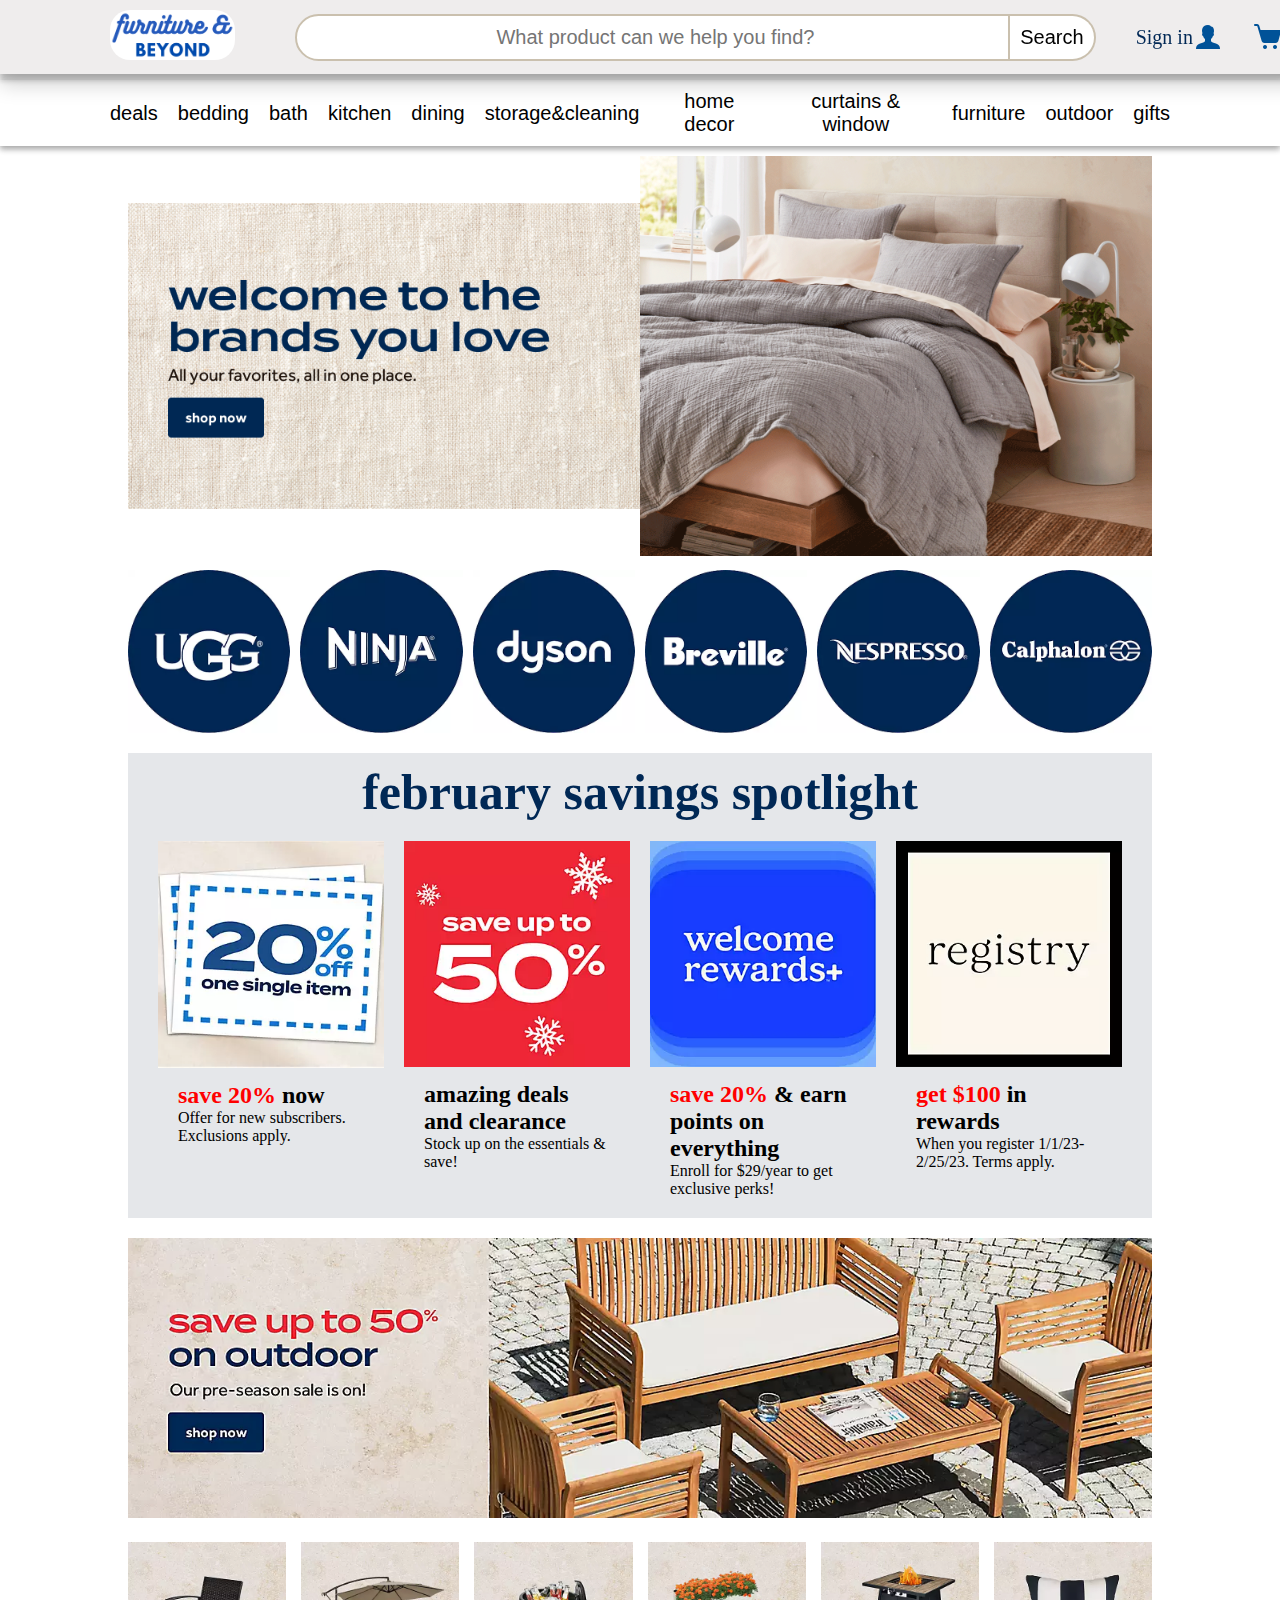
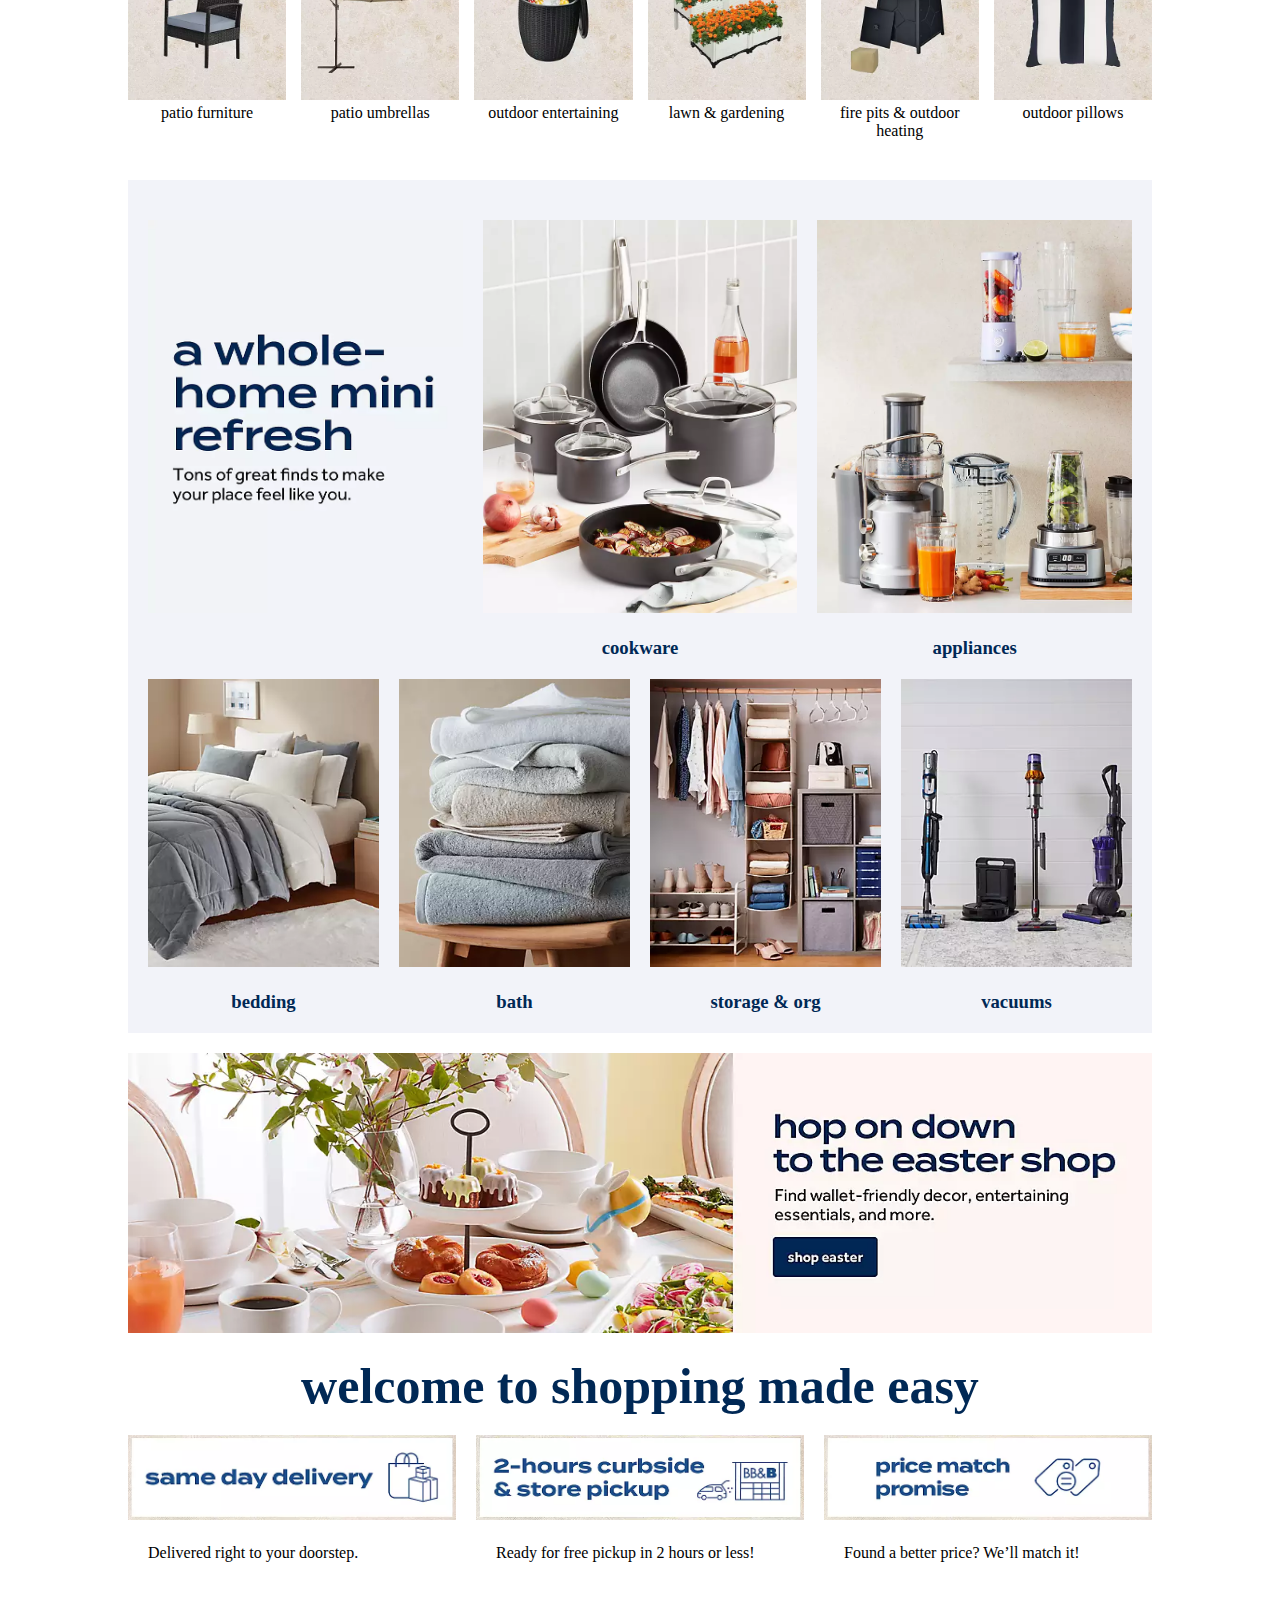
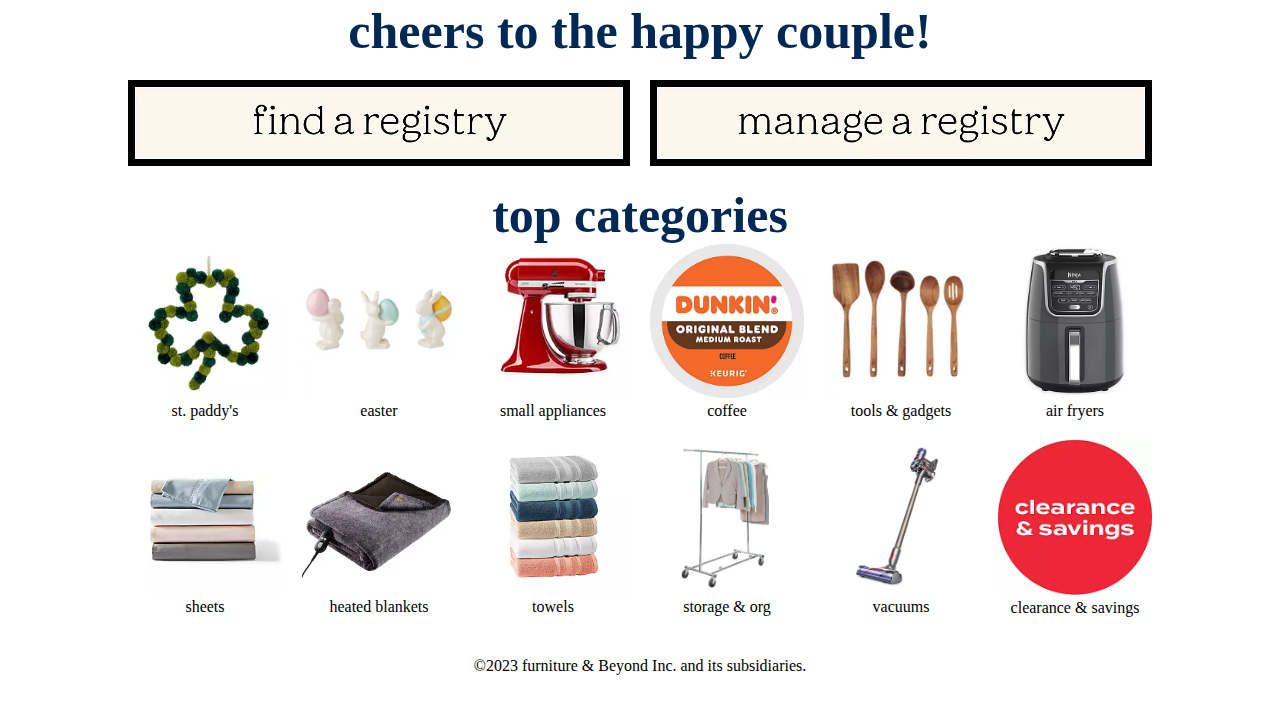
<file: index.html>
<!DOCTYPE html>
<html lang="en">

<head>
    <meta charset="UTF-8">
    <meta http-equiv="X-UA-Compatible" content="IE=edge">
    <meta name="viewport" content="width=device-width, initial-scale=1.0">
    <title>furnitureandbeyond</title>
    <link rel="stylesheet" href="style.css">
</head>

<body>

    <div>
        <div id="nav">
            <div id="icon"> <img src="media/Get started in Canva2.png" alt=""></div>
            <input type="text" placeholder="  What product can we help you find? ">
            <button id="search">Search</button>
            <p id="userid"></p>
            <img src="/media/iconsuser-male.png" alt="">
            <img src="/media/icons8-shopping-cart.png" alt="" id="cart">

        </div>
        <div id="catbar">
            <button>deals</button>
            <button>bedding</button>
            <button>bath</button>
            <button>kitchen</button>
            <button>dining</button>
            <button>storage&cleaning</button>
            <button>home decor</button>
            <button>curtains & window</button>
            <button>furniture</button>
            <button>outdoor</button>
            <button>gifts</button>

        </div>
        <div id="container-1">
            <img id="bigimg" src="/media/project1.gif" alt="">
            <div>
                <img src="/media/ugg.webp" alt="">
                <img src="/media/ninja.webp" alt="">
                <img src="/media/dyson.webp" alt="">
                <img src="/media/breville.webp" alt="">
                <img src="/media/nespresso.webp" alt="">
                <img src="/media/calphalon.webp" alt="">
            </div>
        </div>
        <div id="container-2">
            <h1>february savings spotlight</h1>
            <div>
                <div>
                    <img src="/media/save20.webp" alt="">
                    <div>
                        <h2><span> save 20% </span>now</h2>
                        <p>Offer for new subscribers. Exclusions apply.</p>
                    </div>
                </div>
                <div>
                    <img src="/media/upto50.webp" alt="">
                    <div>
                        <h2>amazing deals and clearance</h2>
                        <p>Stock up on the essentials & save!</p>
                    </div>
                </div>
                <div>
                    <img src="/media/welcomerewards.webp" alt="">
                    <div>
                        <h2><span> save 20% </span>& earn points on everything</h2>
                        <p> Enroll for $29/year to get exclusive perks!</p>
                    </div>
                </div>
                <div>
                    <img src="/media/registery.webp" alt="">
                    <div>
                        <h2><span> get $100 </span>in rewards</h2>
                        <p> When you register 1/1/23-2/25/23. Terms apply.</p>
                    </div>
                </div>
            </div>
        </div>
        <div id="container-3">
            <img id="bigimg" src="/media/saveupto50.webp" alt="">
            <div>
                <div>
                    <img src="/media/patio.webp" alt="">
                    <p>patio furniture</p>
                </div>
                <div>
                    <img src="/media/patioumbrellas.webp" alt="">
                    <p>patio umbrellas</p>
                </div>
                <div>
                    <img src="/media/outdoorentertaining.webp" alt="">
                    <p>outdoor entertaining</p>
                </div>
                <div>
                    <img src="/media/lawn&gardening.webp" alt="">
                    <p>lawn & gardening</p>
                </div>
                <div>
                    <img src="/media/firepits&outdoor.webp" alt="">
                    <p>fire pits & outdoor heating</p>
                </div>
                <div>
                    <img src="/media/outdoorpillows.webp" alt="">
                    <p>outdoor pillows</p>
                </div>
            </div>
        </div>
        <div id="container-4">
            <div class="crow3">
                <div>
                    <img src="/media/awhole1.webp" alt="">
                </div>
                <div>
                    <img src="/media/awholehome.webp" alt="">
                    <h3>cookware</h3>
                </div>
                <div>
                    <img src="/media/appliances.webp" alt="">
                    <h3>appliances</h3>
                </div>
            </div>
            <div class="crow4">
                <div>
                    <img src="/media/bedding.webp" alt="">
                    <h3>bedding</h3>
                </div>
                <div>
                    <img src="/media/bath.webp" alt="">
                    <h3>bath</h3>
                </div>
                <div>
                    <img src="/media/storageandorg.webp" alt="">
                    <h3>storage & org</h3>
                </div>
                <div>
                    <img src="/media/vacuums.webp" alt="">
                    <h3>vacuums</h3>
                </div>
            </div>
        </div>
        <div id="big5">
            <img src="/media/hopondown.webp" alt="">
        </div>

        <div id="container-5">
            <h1>welcome to shopping made easy</h1>
            <div class="div1">
                <div>
                    <img src="/media/samedaydelivery.webp" alt="">
                    <p>Delivered right to your doorstep.</p>
                </div>
                <div>
                    <img src="/media/2hourcurbside.webp" alt="">
                    <p>Ready for free pickup in 2 hours or less! </p>
                </div>
                <div>
                    <img src="/media/pricematch.webp" alt="">
                    <p>Found a better price? We’ll match it!</p>
                </div>
            </div>
            <h1>cheers to the happy couple!</h1>
            <div class="div2">

                <img src="/media/findaregis.webp" alt="">
                <img src="/media/managearegis.webp" alt="">

            </div>
        </div>
        <div id="container-6">
            <h1>top categories</h1>
            <div>
                <div>
                    <img src="/media/stpaddys.webp" alt="">
                    <p>st. paddy's</p>
                </div>
                <div>
                    <img src="/media/easter.webp" alt="">
                    <p>easter</p>
                </div>
                <div>
                    <img src="/media/smallappliance.webp" alt="">
                    <p>small appliances</p>
                </div>
                <div>
                    <img src="/media/coffee.webp" alt="">
                    <p>coffee </p>
                </div>
                <div>
                    <img src="/media/tools&gadgets.webp" alt="">
                    <p>tools & gadgets</p>
                </div>
                <div>
                    <img src="/media/airfryers.webp" alt="">
                    <p>air fryers</p>
                </div>
                <div>
                    <img src="/media/sheets.webp" alt="">
                    <p>sheets</p>
                </div>
                <div>
                    <img src="/media/heatedblankets.webp" alt="">
                    <p>heated blankets</p>
                </div>
                <div>
                    <img src="/media/towels.webp" alt="">
                    <p>towels</p>
                </div>
                <div>
                    <img src="/media/storage&org.jpg" alt="">
                    <p>storage & org</p>
                </div>
                <div>
                    <img src="/media/vacuums2.webp" alt="">
                    <p>vacuums</p>
                </div>
                <div>
                    <img src="/media/clearance&savings.webp" alt="">
                    <p>clearance & savings</p>
                </div>
            </div>
        </div>
    </div>
    <footer>
        <div>©2023 furniture & Beyond Inc. and its subsidiaries.</div>
    </footer>
    <script src="/index.js"></script>
</body>
</html>
</file>
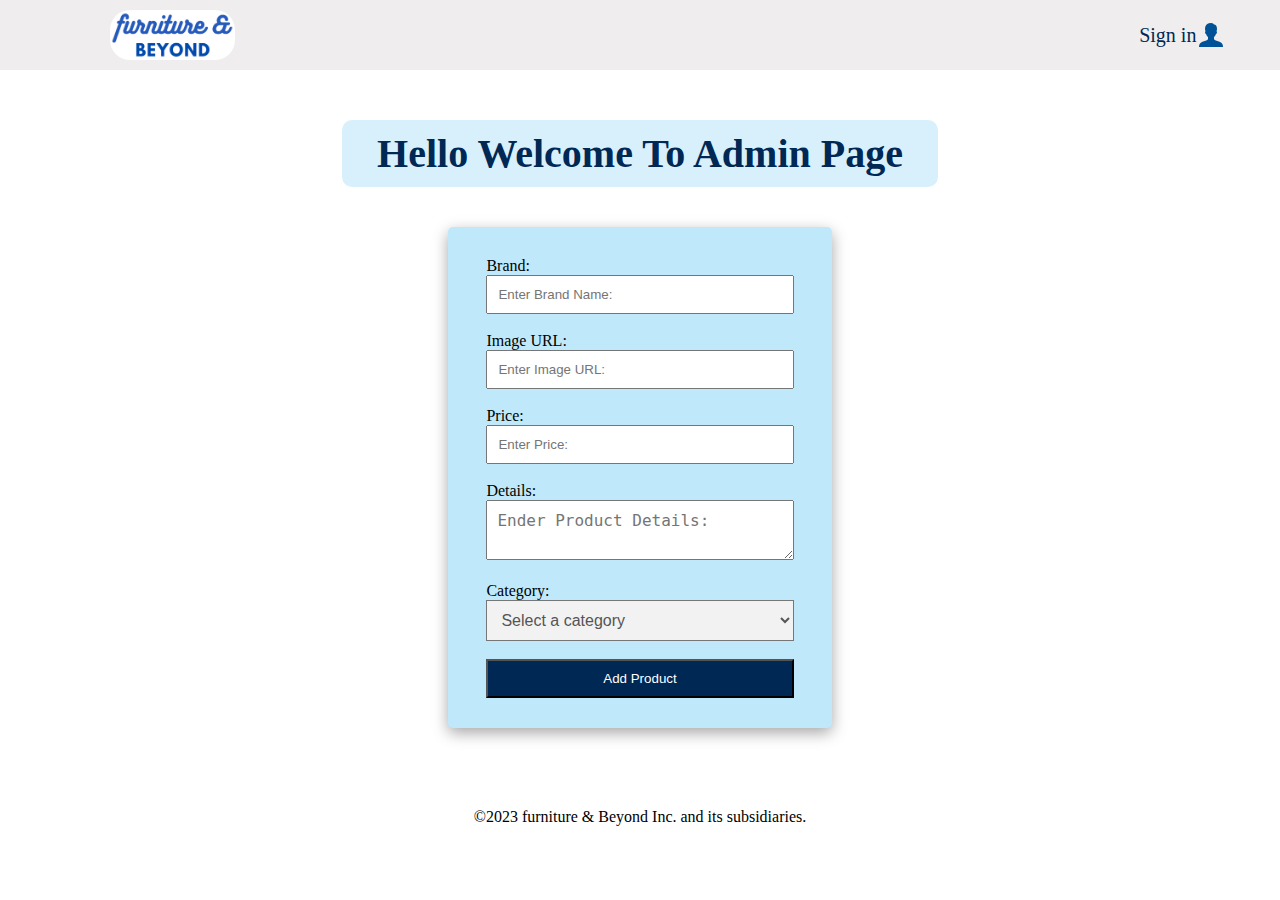
<file: admin.html>
<!DOCTYPE html>
<html lang="en">

<head>
    <meta charset="UTF-8">
    <meta http-equiv="X-UA-Compatible" content="IE=edge">
    <meta name="viewport" content="width=device-width, initial-scale=1.0">
    <link rel="stylesheet" href="/admin.css">
    <title>Admin Page</title>
    
</head>

<body>
    <div id="nav">
        <div id="icon"> <img src="media/Get started in Canva2.png" alt=""></div>
        <div>
            <p id="userid"></p>
            <img src="/media/iconsuser-male.png" alt="">
        </div>
    </div>
    <div id="title">
        <h1>Hello Welcome To Admin Page </h1>
    </div>
    <div id="addproduct">
        <form>
            <label for="brand">Brand:</label><br>
            <input type="text" id="brand" name="brand" placeholder="Enter Brand Name: " required><br><br>

            <label for="image">Image URL:</label><br>
            <input type="url" id="image" name="image" placeholder="Enter Image URL:" required><br><br>

            <label for="price">Price:</label><br>
            <input type="number" id="price" name="price" placeholder="Enter Price:" required><br><br>

            <label for="details">Details:</label><br>
            <textarea id="details" name="details" rows="2" cols="48" placeholder="Ender Product Details:"
                required></textarea><br><br>

            <label for="category">Category:</label><br>
            <select id="category" name="category" required>
                <option value="">Select a category</option>
                <option value="Laptop">Laptop</option>
                <option value="Mobile">Mobile</option>
                <option value="Speakers">Speakers</option>
                <option value="Camera">Camera</option>
            </select><br><br>

            <input id="submitbtn" type="submit" value="Add Product">
        </form>
    </div>
    <footer>
        <div>©2023 furniture & Beyond Inc. and its subsidiaries.</div>
    </footer>

    <script src="/admin.js"></script>
</body>


</html>
</file>
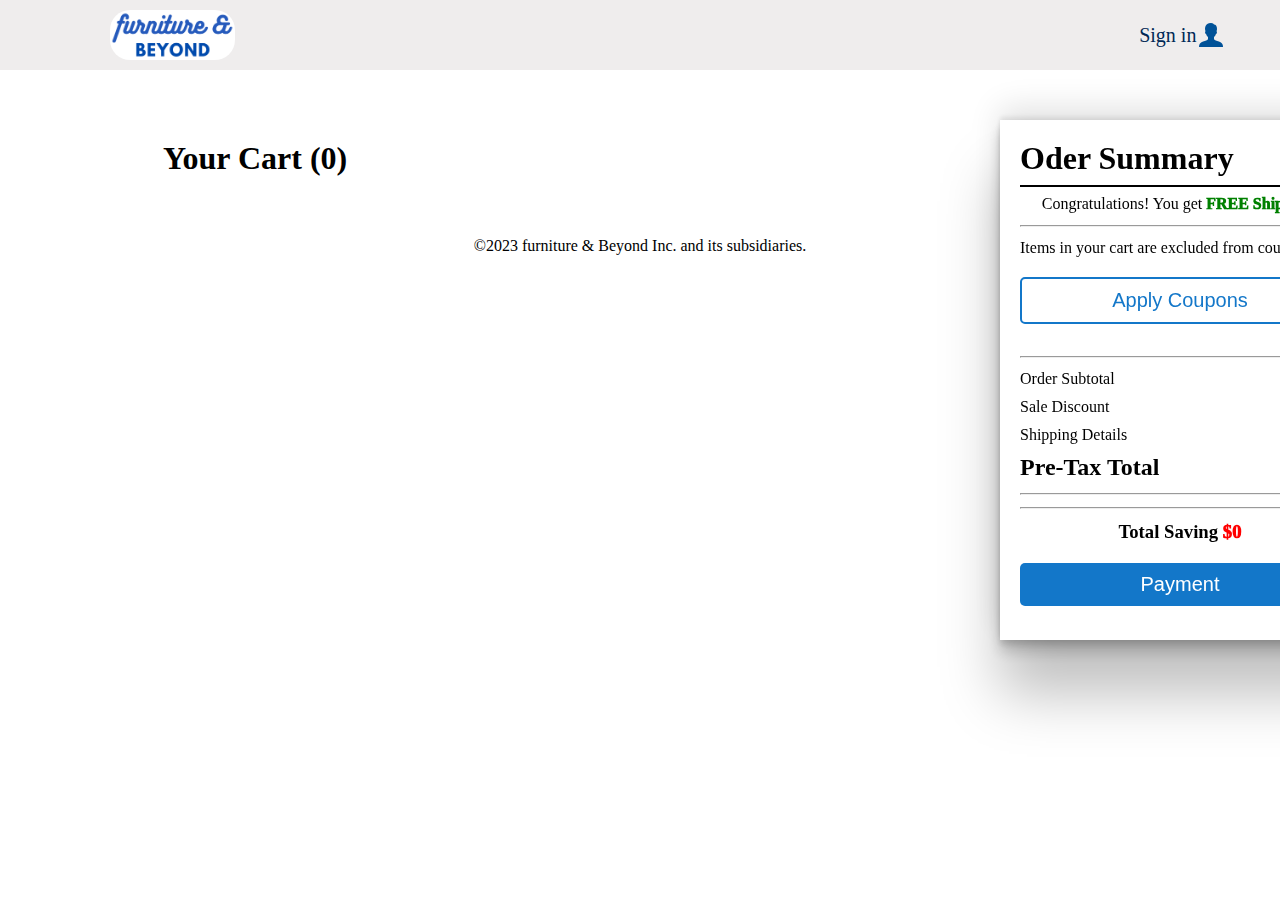
<file: cart.html>
<!DOCTYPE html>
<html lang="en">

<head>
    <meta charset="UTF-8">
    <meta http-equiv="X-UA-Compatible" content="IE=edge">
    <meta name="viewport" content="width=device-width, initial-scale=1.0">
    <link rel="stylesheet" href="/cart.css">
    <title>Document</title>
   
</head>

<body>

    <div id="nav">
        <div id="icon"> <img src="media/Get started in Canva2.png" alt=""></div>
        <div>
            <p id="userid"></p>
            <img src="/media/iconsuser-male.png" alt="">
        </div>
    </div>

    <div id="container">
        <div id="yourcart">
            <h1>Your Cart (<span id="procount">00</span>)</h1>
            <div id="products"></div>

        </div>
        <div id="ordersummary">
            <h1><b>Oder Summary</b></h1>
            <hr id="hr1">
            <p id="congrats"> Congratulations! You get <span> FREE Shipping.</span></p>
            <hr>
            <p>Items in your cart are excluded from coupons.</p>
            <button id="apply">Apply Coupons</button>
            <div id="coupon-input" style="display:none">
                <input type="text" id="coupontext" placeholder="Enter coupon code">
                <button id="couponapply">Apply</button>
            </div>

            <hr>
            <div class="subtotal">
                <p>Order Subtotal</p>
                <p id="sbtotal">00</p>
            </div>
            <div class="subtotal">
                <p>Sale Discount</p>
                <p id="discount">00</p>
            </div>
            <div class="subtotal">
                <p>Shipping Details</p>
                <p>FREE</p>
            </div>
            <div class="subtotal">
                <h2><b>Pre-Tax Total</b></h2>
                <h2 id="pretotal"> <b>00</b></h2>
            </div>
            <hr>
            <hr>
            <h3 id="saving"> Total Saving <span id="tsaving">00</span></h3>
            <button id="payment">Payment</button>
            <div id="otp-input" style="display:none">
                <input type="number" id="otpnumber" placeholder="Enter coupon code">
                <button id="otpapply">Apply</button>
            </div>

        </div>
    </div>
    <footer>
        <div>©2023 furniture & Beyond Inc. and its subsidiaries.</div>
    </footer>

    <script src="/cart.js"></script>
</body>


</html>
</file>
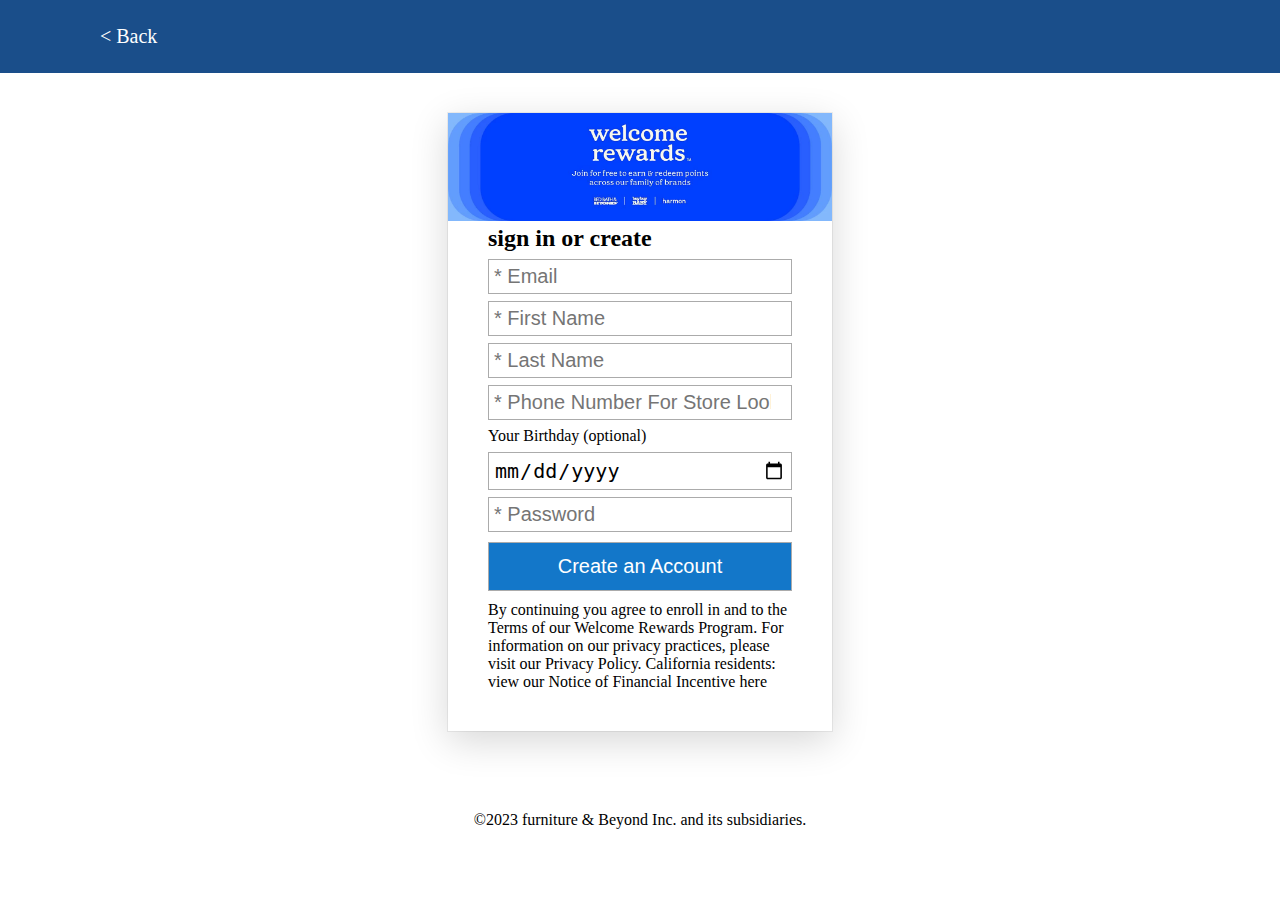
<file: create.html>
<!DOCTYPE html>
<html lang="en">
<head>
    <meta charset="UTF-8">
    <meta http-equiv="X-UA-Compatible" content="IE=edge">
    <meta name="viewport" content="width=device-width, initial-scale=1.0">
    <link rel="stylesheet" href="/create.css">
    <title>Signin Or Signup</title>
   
</head>
<body>
    <div id="nav">
        <a href="/index.html"> < Back</a>
    </div>
    <div id="container">
        <img src="/media/loginpage.webp" alt="">
       <div>
       <h2>sign in or create</h2>
       <input type="email" id="email" placeholder="* Email">
        <input type="text" name="" id="first" placeholder="* First Name">
        <input type="text" name="" id="last" placeholder="* Last Name">
        <input type="number" name="" id="phone" placeholder="* Phone Number For Store Lookup">
        <label for="date">Your Birthday (optional)</label>
        <input type="date" name="" id="dob" >
        <input type="password" name="" id="password" placeholder="* Password">
        <button id="continue">Create an Account</button>
      
        
       
        <p>By continuing you agree to enroll in and to the Terms of our Welcome Rewards Program. For information on our privacy practices, please visit our Privacy Policy. California residents: view our Notice of Financial Incentive here</p>
    </div> 
    </div>
    <footer>
        <div>©2023 furniture & Beyond Inc. and its subsidiaries.</div>
    </footer>

    <script src="/create.js"></script>
</body>

</html>
</file>
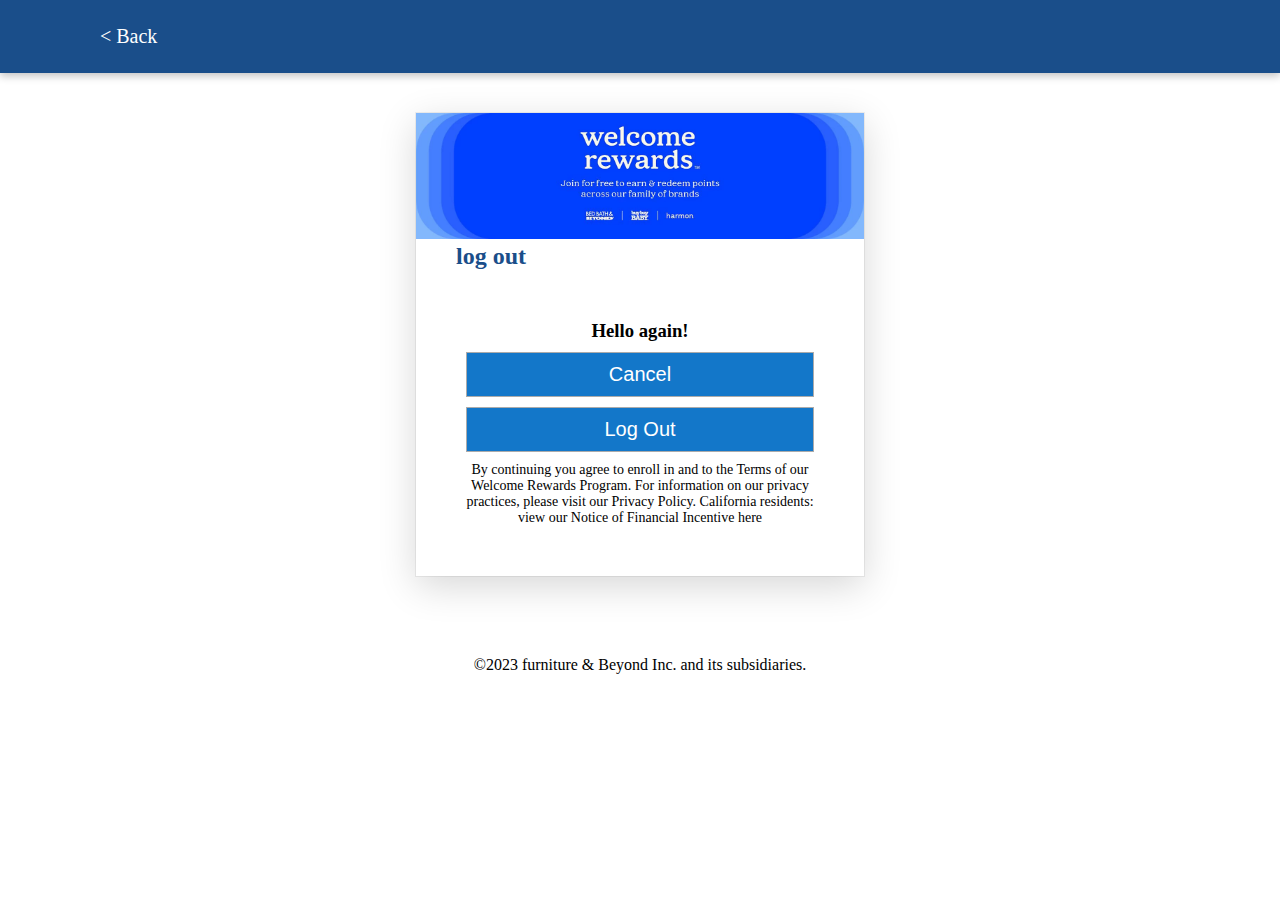
<file: logout.html>
<!DOCTYPE html>
<html lang="en">
<head>
    <meta charset="UTF-8">
    <meta http-equiv="X-UA-Compatible" content="IE=edge">
    <meta name="viewport" content="width=device-width, initial-scale=1.0">
    <link rel="stylesheet" href="/logout.css">
    <title>Signin Or Signup</title>
    
</head>
<body>
    <div id="nav"> <a href="/index.html">< Back</a> </div>

    <div id="container">
        <img src="/media/loginpage.webp" alt="">

       <div><h2>log out</h2>  </div>

       <div id="midbox">
      <div> <h3><b>Hello again!</b></h3></div> 
       <div>
         <h2 id="name"></h2>
        <p id="email"></p>
        <button id="cancel">Cancel</button>
        <button id="logout">Log Out</button>
        <p>By continuing you agree to enroll in and to the Terms of our Welcome Rewards Program. For information on our privacy practices, please visit our Privacy Policy. California residents: view our Notice of Financial Incentive here</p>
    </div> 
</div> 
    </div>
    
    <footer>
        <div>©2023 furniture & Beyond Inc. and its subsidiaries.</div>
    </footer>
    <script src="/logout.js"></script>
</body>


</html>
</file>
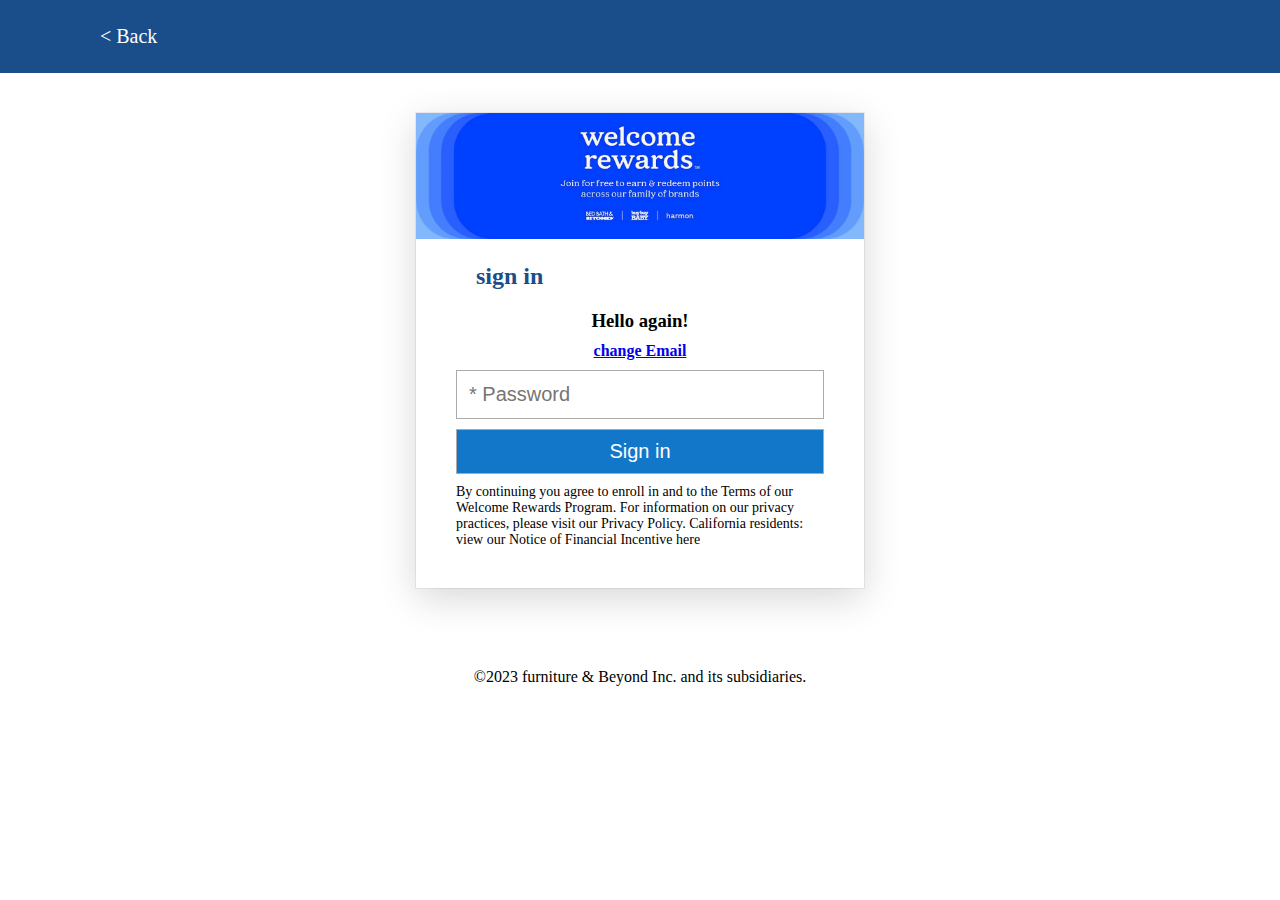
<file: password.html>
<!DOCTYPE html>
<html lang="en">

<head>
    <meta charset="UTF-8">
    <meta http-equiv="X-UA-Compatible" content="IE=edge">
    <meta name="viewport" content="width=device-width, initial-scale=1.0">
    <link rel="stylesheet" href="/password.css">
    <title>Signin Or Signup</title>
    
</head>

<body>
    <div id="nav">
        <a href="/signup.html">
            < Back</a>
    </div>
    <div id="container">
        <img src="/media/loginpage.webp" alt="">
        <div>
            <h2>sign in</h2>
            <div id="midbox">
                <div>
                    <h3><b>Hello again!</b></h3>
                </div>
                <div>
                    <p id="email"></p>
                </div>
                <div> <a href="/signup.html"><b>change Email</b></a></div>
            </div>
            <input type="password" name="" id="pass" placeholder="* Password">
            <button id="continue">Sign in</button>

            <p>By continuing you agree to enroll in and to the Terms of our Welcome Rewards Program. For information on
                our privacy practices, please visit our Privacy Policy. California residents: view our Notice of
                Financial Incentive here</p>
        </div>
    </div>
    <footer>
        <div>©2023 furniture & Beyond Inc. and its subsidiaries.</div>
    </footer>
    <script src="/password.js"></script>
</body>


</html>
</file>
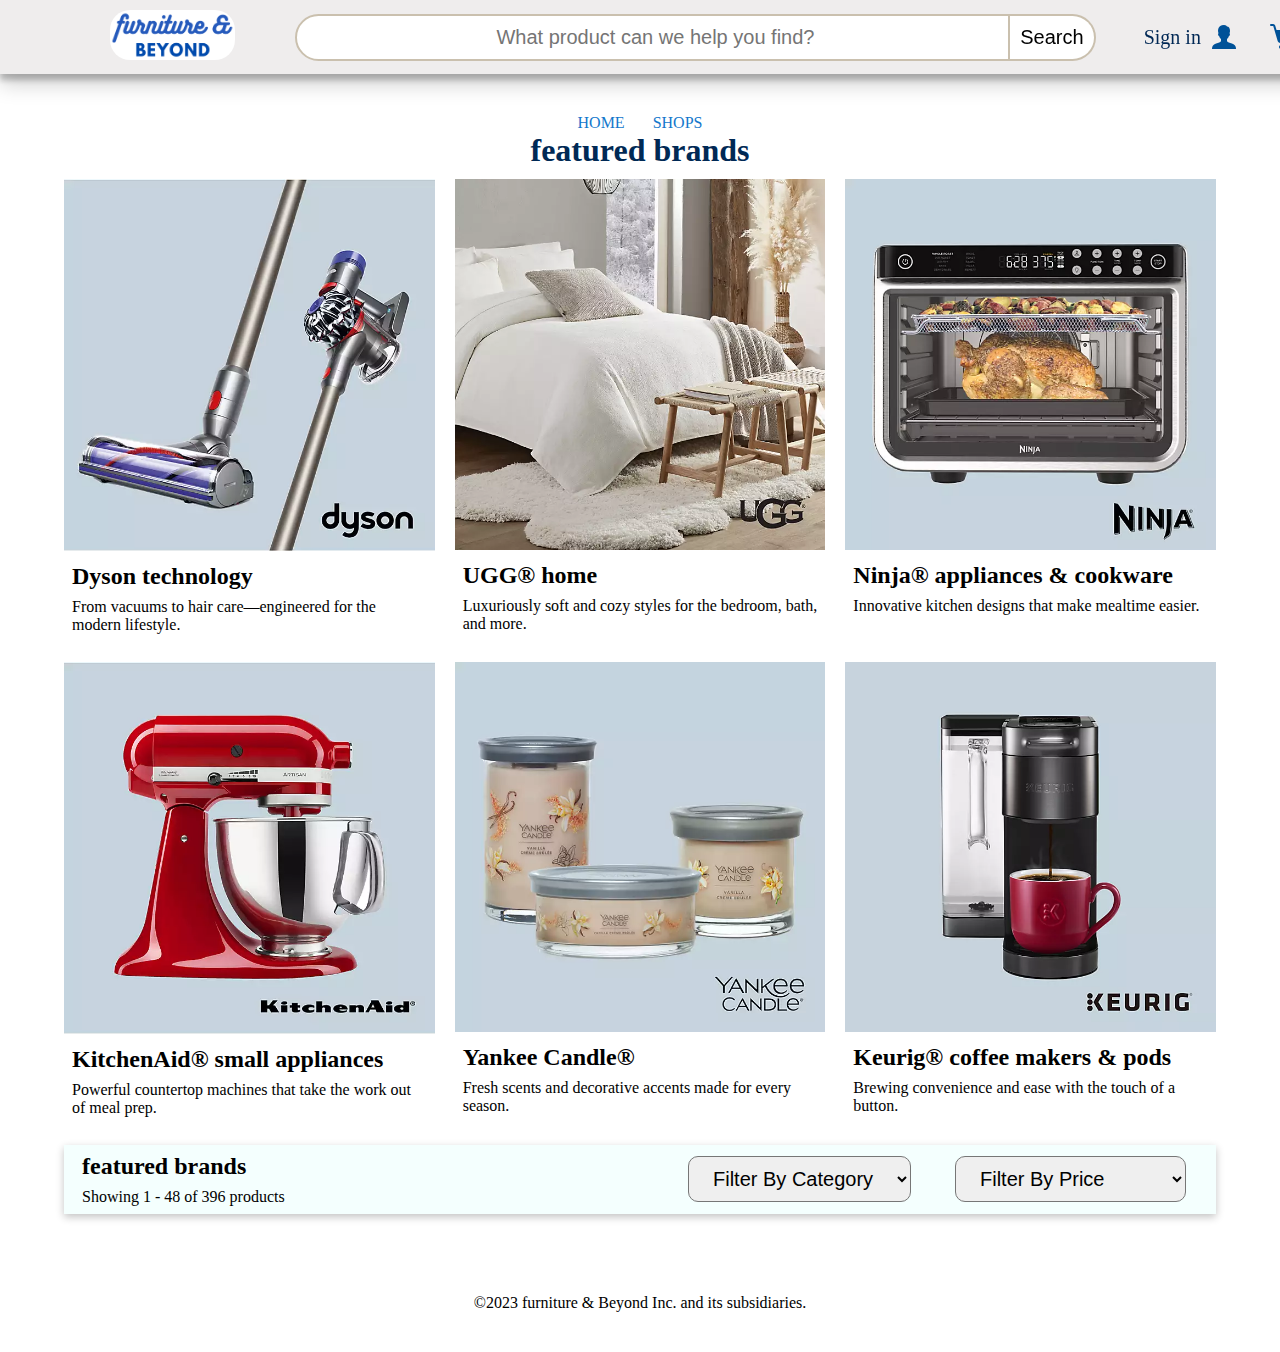
<file: products.html>
<!DOCTYPE html>
<html lang="en">

<head>
    <meta charset="UTF-8">
    <meta http-equiv="X-UA-Compatible" content="IE=edge">
    <meta name="viewport" content="width=device-width, initial-scale=1.0">
    <link rel="stylesheet" href="/products.css">
    <title>Document</title>
    
</head>

<body>
    <div>
        <div id="nav">
            <div id="icon"> <img src="media/Get started in Canva2.png" alt=""></div>
            <input id="searchinp" type="text" placeholder="  What product can we help you find? ">
            <button id="search">Search</button>
            <p id="userid"></p>
            <img src="/media/iconsuser-male.png" alt="">
            <img src="/media/icons8-shopping-cart.png" alt="" id="cart">

        </div>

        <div id="home">
            <a href="/index.html">HOME</a>
            <a href="/cart.html">SHOPS</a>
          
        </div>
        <h1>featured brands</h1>
    </div>
    <div id="container">
        <div>
            <img src="/media/dysontech.webp" alt="">
            <h2>Dyson technology</h2>
            <p>From vacuums to hair care—engineered for the modern lifestyle.</p>
        </div>
        <div>
            <img src="/media/ugghome.webp" alt="">
            <h2>UGG® home</h2>
            <p> Luxuriously soft and cozy styles for the bedroom, bath, and more.</p>
        </div>
        <div>
            <img src="/media/ninjaappli.webp" alt="">
            <h2>Ninja® appliances & cookware</h2>
            <p>Innovative kitchen designs that make mealtime easier.</p>
        </div>
        <div>
            <img src="/media/kitchenaid.webp" alt="">
            <h2>KitchenAid® small appliances</h2>
            <p> Powerful countertop machines that take the work out of meal prep.</p>
        </div>
        <div>
            <img src="/media/yankee.webp" alt="">
            <h2>Yankee Candle®</h2>
            <p> Fresh scents and decorative accents made for every season.</p>
        </div>
        <div>
            <img src="/media/keurig.webp" alt="">
            <h2>Keurig® coffee makers & pods</h2>
            <p>Brewing convenience and ease with the touch of a button.</p>
        </div>
    </div>

    <div id="parent-div">

        <div>
            <h2>featured brands</h2>
            <p> Showing 1 - 48 of 396 products</p>
        </div>
        <div>
            <select id="filterbycategory">
                <option value="">Filter By Category</option>
                <option value="Laptop">Laptop</option>
                <option value="Mobile">Mobile</option>
                <option value="Speakers">Speakers</option>
                <option value="Camera">Camera</option>

            </select>
            <select id="filterbyprice">
                <option value=""><b>Filter By Price</b></option>
                <option value="low">Price - Low to High</option>
                <option value="high">Price -High to Low </option>
            </select>
        </div>

    </div>

    <div id="container-2">

    </div>
    <footer>
        <div>©2023 furniture & Beyond Inc. and its subsidiaries.</div>
    </footer>
<script src="/products.js"></script>
</body>


</html>
</file>
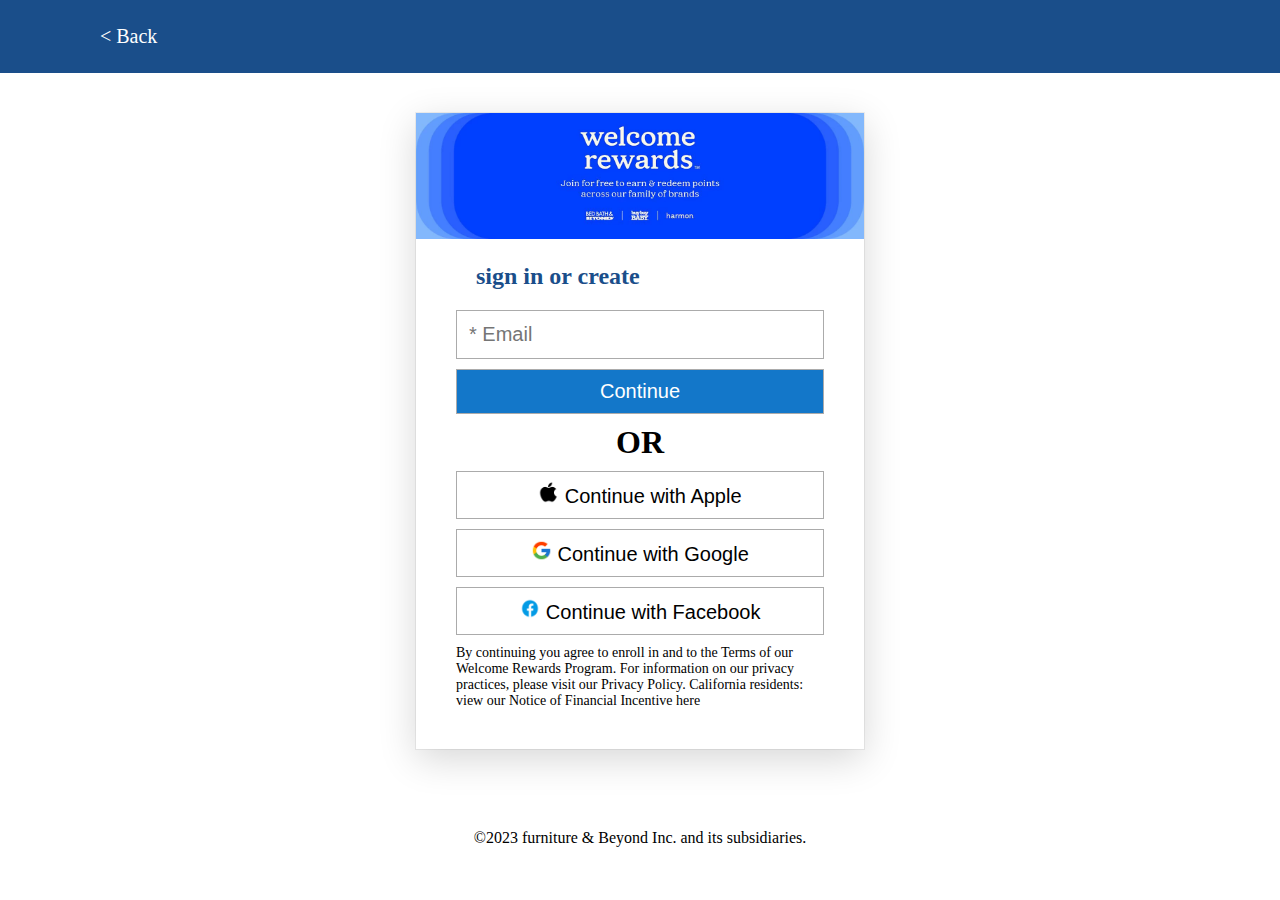
<file: signup.html>
<!DOCTYPE html>
<html lang="en">

<head>
    <meta charset="UTF-8">
    <meta http-equiv="X-UA-Compatible" content="IE=edge">
    <meta name="viewport" content="width=device-width, initial-scale=1.0">
    <link rel="stylesheet" href="/signup.css">
    <title>Signin Or Signup</title>
    
</head>

<body>
    <div id="nav">
        <a href="/index.html">
            < Back</a>
    </div>
    <div id="container">
        <img src="/media/loginpage.webp" alt="">
        <div>
            <h2>sign in or create</h2>
            <input type="email" id="email" placeholder="* Email">
            <button id="continue">Continue</button>
            <h1>OR</h1>

            <button> <span><img src="/media/mac-os.png" alt=""></span> Continue with Apple</button>
            <button> <span><img src="/media/google-logo (1).png" alt=""></span> Continue with Google</button>
            <button> <span><img src="/media/facebook-new.png" alt=""></span> Continue with Facebook</button>
            <p>By continuing you agree to enroll in and to the Terms of our Welcome Rewards Program. For information on
                our privacy practices, please visit our Privacy Policy. California residents: view our Notice of
                Financial Incentive here</p>
        </div>
    </div>
    <footer>
        <div>©2023 furniture & Beyond Inc. and its subsidiaries.</div>
    </footer>

    <script src="/signup.js"></script>
</body>


</html>
</file>
<file: style.css>
* {
            margin: 0;
            padding: 0;
        }

        #nav {
            position: fixed;
            top: 0;
            width: 100%;
            box-shadow: rgba(0, 0, 0, 0.19) 0px 10px 20px, rgba(0, 0, 0, 0.23) 0px 6px 6px;
            display: flex;
            align-items: center;
            background-color: #efeded;
            padding: 0 100px;
        }

        #nav #icon img {
            height: 50px;
            border-radius: 20px;
            margin: 10px;
        }

        #userid {
            text-decoration: none;
            font-size: 20px;
            color: #002855;
        }
        #nav #cart {
            margin: 10px 30px;
        }
        #nav #cart:hover {
           cursor: pointer;
        }

        #nav input {
            width: 54%;
            font-size: 20px;
            text-align: center;
            margin: 10px 50px;
            margin-right: 0;
            padding: 10px;
            border-radius: 30px 0 0 30px;
            border: 2px solid rgb(202, 192, 174);
        }
        #nav #search {
            font-size: 20px;
            text-align: center;
            padding: 10px;
            border-radius: 0 30px 30px 0 ;
            margin-right: 40px;
            background-color: #fff;
            border: 2px solid rgb(202, 192, 174);
            border-left: none;
        }

        #catbar {
           margin-top: 80px;
            display: flex;
            justify-content: space-around;
            padding: 0 100px;
            box-shadow: rgba(0, 0, 0, 0.16) 0px 3px 6px, rgba(0, 0, 0, 0.23) 0px 3px 6px;
            margin-bottom: 10px;
        }

        #catbar button {
            border: none;
            background: none;
            font-size: 20px;
            padding: 10px;
        }

        #catbar button:hover {
            text-decoration: underline;
            color: #0077ff;
        }

        #container-1 {
            width: 80%;
            margin: auto;
        }

        #container-1 #bigimg {
            width: 100%;
        }

        #container-1 div {
            margin-top: 10px;
            display: grid;
            grid-template-columns: repeat(6, 1fr);
            grid-gap: 10px;
        }

        #container-1 div img {

            width: 100%;
        }

        #container-2 {
            box-sizing: border-box;
            width: 80%;
            margin: 20px auto;
            padding: 10px 30px;
            background-color: #e5e7ea;
        }

        #container-2 h1 {
            text-align: center;
            font-size: 50px;
            color: #002855;
            margin-bottom: 20px;
        }

        #container-2>div {
            display: grid;
            grid-template-columns: repeat(4, 1fr);
            grid-gap: 20px;

        }

        #container-2>div img {
            width: 100%;
        }

        #container-2>div>div div {
            padding: 10px 20px;

        }

        #container-2>div>div span {
            color: red;
        }

        #container-3 {
            width: 80%;
            margin: auto;
            padding-bottom: 20px;
        }

        #container-3 #bigimg {
            width: 100%;
        }

        #container-3>div {
            display: grid;
            grid-template-columns: repeat(6, 1fr);
            grid-gap: 15px;
            text-align: center;
            margin-top: 20px;
        }

        #container-3>div img {
            width: 100%;
        }

        #container-4 {
            width: 80%;
            margin: 20px auto;
            background-color: #f2f3f9;
            padding: 20px 0;

        }

        #container-4 .crow3 {
            display: grid;
            grid-template-columns: repeat(3, 1fr);
            grid-gap: 20px;
            text-align: center;
            margin-top: 20px;
            padding: 0 20px;
            color: #002855;

        }

        #container-4 .crow4 {
            display: grid;
            grid-template-columns: repeat(4, 1fr);
            grid-gap: 20px;
            text-align: center;
            padding: 0 20px;
            color: #002855;

        }

        #container-4 .crow3 img {
            width: 100%;
            padding-bottom: 20px;
        }

        #container-4 .crow4 img {
            width: 100%;
            padding: 20px 0;
        }

        #big5 {
            width: 80%;
            margin: auto;
        }

        #big5 img {
            width: 100%;
        }

        #container-5 {
            width: 80%;
            margin: 20px auto;
        }

        h1 {
            text-align: center;
            font-size: 50px;
            color: #002855;
        }

        #container-5 .div1 {
            display: grid;
            grid-template-columns: repeat(3, 1fr);
            grid-gap: 20px;
            margin: 20px 0;
        }

        #container-2>div div:hover {
            text-decoration: underline;
            color: #003e85;
        }

        #container-3>div div:hover {

            color: #0077ff;
        }

        #container-4>div div:hover {
            text-decoration: underline;
            color: #0077ff;
        }

        #container-5>div div:hover {
            text-decoration: underline;
            color: #0077ff;
        }

        #container-5 .div1 p {
            padding: 20px;
        }

        #container-5 .div2 {
            display: grid;
            grid-template-columns: repeat(2, 1fr);
            grid-gap: 20px;
            margin: 20px 0;
        }

        #container-5 img {
            width: 100%;

        }

        #container-6 {
            width: 80%;
            margin: auto;
        }

        #container-6>div {
            display: grid;
            grid-template-columns: repeat(6, 1fr);
            grid-gap: 20px;
            text-align: center;
        }

        #container-6>div div:hover {
            text-decoration: underline;
            color: #0077ff;
        }

        #container-6>div img {
            width: 100%;
        }

        footer {
            text-align: center;
            padding: 40px;
        }
        @media screen and (max-width: 900px) {
            #nav {
                padding: 0 20px;
            }

            #nav input {
                width: 30%;
            }
        }
</file>
<file: admin.css>
* {
            margin: 0;
            padding: 0;
        }

        #nav {
            position: fixed;
            top: 0;
            width: 88%;
            display: flex;
            align-items: center;
            justify-content: space-between;
            background-color: #efeded;
            padding: 0 100px;
        }

        #nav div {
            display: flex;
            align-items: center;
        }

        #nav #icon img {
            height: 50px;
            border-radius: 20px;
            margin: 10px;
        }

        #nav #userid {
            text-decoration: none;
            font-size: 20px;
            color: #002855;
        }

        #title {
            width: 45%;
            margin: auto;
            margin-top: 120px;
            text-align: center;
            color: #002855;
            font-family: 'Franklin Gothic Medium';
            background-color: #d8f0fc;
            padding: 10px;
            font-size: 20px;
            border-radius: 10px;
        }

        #addproduct {
            width: 30%;
            margin: 40px auto;
            background-color: #bfe9fb;
            border-radius: 5px;
            box-shadow: rgba(0, 0, 0, 0.35) 0px 5px 15px;
        }

        #addproduct form {
            width: 80%;
            margin: auto;
            padding: 30px 0;
        }

        #addproduct form input {
            box-sizing: border-box;
            width: 100%;
            padding: 10px;
        }

        #addproduct form select {
            box-sizing: border-box;
            width: 100%;
            padding: 10px;
            background-color: #f2f2f2;
            font-size: 16px;
            color: #555;
        }

        #addproduct form #details {
            box-sizing: border-box;
            width: 100%;
            padding: 10px;
            font-size: 16px;
            color: #555;
        }

        footer {
            text-align: center;
            padding: 40px;
        }

        #submitbtn {
            background-color: #002855;
            color: #fff;
        }
        @media screen and (max-width: 900px) {
            #nav >div{
              padding-right: 100px;
            }
        }
</file>
<file: cart.css>
* {
    margin: 0;
    padding: 0;
}
#nav {
    position: fixed;
    top: 0;
    width: 88%;
    display: flex;
    align-items: center;
    justify-content: space-between;
    background-color: #efeded;
    padding: 0 100px;
}
#nav div {
    display: flex;
    align-items: center;
}
#nav #icon img {
    height: 50px;
    border-radius: 20px;
    margin: 10px;
}
#nav #userid {
    text-decoration: none;
    font-size: 20px;
    color: #002855;
}
#container {

    width: 80%;
    margin: auto;
    margin-top: 120px;
    display: grid;
    grid-template-columns: 2fr 1fr;
    grid-gap: 20px;
}
#container #ordersummary {
    box-shadow: rgba(0, 0, 0, 0.25) 0px 54px 55px, rgba(0, 0, 0, 0.12) 0px -12px 30px, rgba(0, 0, 0, 0.12) 0px 4px 6px, rgba(0, 0, 0, 0.17) 0px 12px 13px, rgba(0, 0, 0, 0.09) 0px -3px 5px;
    padding: 20px;
    height: 480px;
    width: 25%;
    position: fixed;
    left: 1000px;
}
#container #ordersummary #hr1 {
    margin: 8px 0;
    border: 1px solid black;
}

#container #ordersummary hr {
    margin: 12px 0;

}

#container #ordersummary .subtotal {
    display: flex;
    justify-content: space-between;
    margin: 10px 0;
}
#payment {
    width: 100%;
    padding: 10px;
    font-size: 20px;
    background-color: #1377c9;
    border: none;
    color: white;
    margin: 20px 0;
    border-radius: 5px;
}
#apply {
    width: 100%;
    padding: 10px;
    font-size: 20px;
    background-color: #fff;
    border: none;
    color: #1377c9;
    margin: 20px 0;
    border: 2px solid #1377c9;
    border-radius: 5px;
}
#apply:hover {
    background-color: #090442;
    color: white;
    border: 2px solid #090442;
}
#coupon-input input {
    width: 65%;
    padding: 10px;
    font-size: 20px;
    background-color: #fff;
    border: none;
    margin: 20px 0;
    border: 2px solid #1377c9;
    border-radius: 5px;
}
#coupon-input button {
    padding: 10px 15px;
    font-size: 20px;
    background-color: #090442;
    color: #fff;
    border-radius: 8px;
}
#otp-input input {
    width: 65%;
    padding: 10px;
    font-size: 20px;
    background-color: #fff;
    border: none;
    margin: 20px 0;
    border: 2px solid #1377c9;
    border-radius: 5px;
}
#otp-input button {
    padding: 10px 15px;
    font-size: 20px;
    background-color: #090442;
    color: #fff;
    border-radius: 8px;
}
#congrats {
    text-align: center;
}
#congrats span {
    color: green;
    font-weight: 1000;
}
#saving {
    text-align: center;
}
#saving span {
    color: red;
    font-weight: 1000;
}
#discount {
    color: red;
    font-weight: 1000;
}
#products {

    width: 90%;
    margin: auto;
    display: grid;
    grid-template-columns: repeat(2, 1fr);
    gap: 20px;
}
#products div {
    padding: 20px;
    padding-top: 0;
    box-shadow: rgba(0, 0, 0, 0.24) 0px 3px 8px;
}
#products div img {
    width: 80%;
    display: block;
    margin: auto;
}
#products div button {
    padding: 0 5px;
    margin: 5px;
    font-size: 20px;
}
#yourcart>h1 {
    margin: 20px 35px;

}
footer {
    text-align: center;
    padding: 40px;
}
@media screen and (max-width: 900px) {

    #container #ordersummary {
     left:63%;   
    position: absolute;
    margin-top: 50px;
    height: auto;

    }
    #nav >div{
        padding-right: 100px;
      }
}
</file>
<file: create.css>
*{
    margin: 0;padding: 0;
}
#nav{
    padding: 25px 100px;
    font-size: 20px;
    background-color: #1a4e8a;
}
#nav a{
    text-decoration: none;
    color: white;
    }
#container{
    width: 30%;
    margin:40px auto;
    box-shadow: rgba(0, 0, 0, 0.16) 0px 10px 36px 0px, rgba(0, 0, 0, 0.06) 0px 0px 0px 1px;
}
#container >img{
    width: 100%;
}
#container >div{
    box-sizing: border-box;
    padding: 40px;
    padding-top: 0;
}
#container >div input{
    box-sizing: border-box;
    display: block;
    width: 100%;
    font-size: 20px;
    padding: 5px;
    border: 1px solid #ababab;
    align-items: center;
    margin: 7px 0;
}
#container #continue{
    
        box-sizing: border-box;
        display: block;
        width: 100%;
        margin: 10px 0;
        font-size: 20px;
        padding: 12px;
        border: 1px solid #ababab;
       background-color: #1377c9;
        color: white;
}
footer{
    text-align: center;     
    padding: 40px;
   }
</file>
<file: logout.css>
*{
            margin: 0;padding: 0;
        }
        #nav{
          
            padding: 25px 100px;
            font-size: 20px;
            background-color: #1a4e8a;
            box-shadow: rgba(0, 0, 0, 0.24) 0px 3px 8px;
        }
        #nav a{
            text-decoration: none;
            color: white;
            }
        #container{
            width: 35%;
            margin:40px auto;
            box-shadow: rgba(0, 0, 0, 0.16) 0px 10px 36px 0px, rgba(0, 0, 0, 0.06) 0px 0px 0px 1px;
        }
        #container >img{
            width: 100%;
        }
        #container >div{
            box-sizing: border-box;
            padding: 40px;
            padding-top: 0;
        }
      
        #container >div button{
            box-sizing: border-box;
            display: block;
            width: 100%;
            margin: 10px 0;
            font-size: 20px;
            padding: 10px;
            background: none;
            border: 1px solid #ababab;
            background-color: #1377c9;
            color: #fff;
        }
       
       
       
        h2{
            color: #1a4e8a;
          
        }
        p{
            font-size: 14px;
            
        }
        footer{
            text-align: center;     
            padding: 40px;
           }
           #midbox > div{
        text-align: center;
        margin: 10px;
           }
          #email{
            font-size: 20px;
          }
</file>
<file: password.css>
* {
            margin: 0;
            padding: 0;
        }

        #nav {
            padding: 25px 100px;
            font-size: 20px;
            background-color: #1a4e8a;
        }

        #nav a {
            text-decoration: none;
            color: white;
        }

        #container {
            width: 35%;
            margin: 40px auto;
            box-shadow: rgba(0, 0, 0, 0.16) 0px 10px 36px 0px, rgba(0, 0, 0, 0.06) 0px 0px 0px 1px;
        }

        #container>img {
            width: 100%;
        }

        #container>div {
            box-sizing: border-box;

            padding: 40px;
            padding-top: 0;
        }

        #container>div input {
            box-sizing: border-box;
            display: block;
            width: 100%;
            font-size: 20px;
            padding: 12px;
            border: 1px solid #ababab;
            align-items: center;
        }

        #container>div button {
            box-sizing: border-box;
            display: block;
            width: 100%;
            margin: 10px 0;
            font-size: 20px;
            padding: 10px;
            background: none;
            border: 1px solid #ababab;
        }

        #container>div button span img {
            width: 6%;
            margin: 0;
            padding: 0;

        }

        #container #continue {
            background-color: #1377c9;
            color: white;
        }

        h2 {
            color: #1a4e8a;
            margin: 20px;
        }

        p {
            font-size: 14px;

        }

        footer {
            text-align: center;
            padding: 40px;
        }

        #midbox>div {
            text-align: center;
            margin: 10px;
        }

        #email {
            font-size: 20px;
        }
</file>
<file: products.css>
* {
            margin: 0;
            padding: 0;
        }

        #nav {
            position: fixed;
            top: 0;
            width: 100%;
            box-shadow: rgba(0, 0, 0, 0.19) 0px 10px 20px, rgba(0, 0, 0, 0.23) 0px 6px 6px;
            display: flex;
            align-items: center;
            background-color: #efeded;
            padding: 0 100px;
        }

        #nav #icon img {
            height: 50px;
            border-radius: 20px;
            margin: 10px;
        }

        #userid {
            text-decoration: none;
            font-size: 20px;
            color: #002855;
        }

        #nav #cart {
            margin: 10px 30px;
        }

        #nav input {
            width: 54%;
            font-size: 20px;
            text-align: center;
            margin: 10px 50px;
            margin-right: 0;
            padding: 10px;
            border-radius: 30px 0 0 30px;
            border: 2px solid rgb(202, 192, 174);
        }

        #nav #search {
            font-size: 20px;
            text-align: center;
            padding: 10px;
            border-radius: 0 30px 30px 0;
            margin-right: 40px;
            background-color: #fff;
            border: 2px solid rgb(202, 192, 174);
            border-left: none;
        }

        #container {
            width: 90%;
            margin: auto;
            display: grid;
            grid-template-columns: repeat(3, 1fr);
            grid-gap: 20px;
        }

        #container div img {
            width: 100%;
        }

        #home {
            display: flex;
            justify-content: center;
            margin: auto;
            margin-top: 100px;
        }

        #home a {
            margin: 6px;
            padding: 8px;
            text-decoration: none;
            color: #1377cc;
            margin-bottom: 0;
            padding-bottom: 0;
        }

        #home a:hover {
            text-decoration: underline;
        }

        h1 {
            text-align: center;
            margin-bottom: 10px;
            color: #002955;

        }

        #container-2 {
            width: 80%;
            margin: auto;
            display: grid;
            grid-template-columns: repeat(4, 1fr);
            grid-gap: 20px;
        }

        #container-2>div img {
            width: 100%;

        }

        #container-2 div {
            padding: 20px;
            padding-top: 0;
            box-shadow: rgba(0, 0, 0, 0.24) 0px 3px 8px;
        }
        #container-2 div:hover{
            border: 1px solid #1377cc;
            padding: 10px;
           padding-top: 0;
        }
        #container-2 div button {
            display: block;
            margin: auto;
            width: 100%;
            padding: 10px;
            font-size: 20px;
            background: none;
            color: #1377cc;
            border: 1px solid #1377cc;
            border-radius: 5px;
        }
        #container-2 div button:hover{
            color: white;
            background-color: #1377cc;
        }
       

        h2,
        h3,
        p {
            margin: 8px;
        }

        #parent-div {
            box-sizing: border-box;
            width: 90%;
            margin: 20px auto;
            display: flex;
            align-items: center;
            justify-content: space-between;
            padding: 0 10px;
            background-color: #f4fffe;
            box-shadow: rgba(0, 0, 0, 0.24) 0px 3px 8px;
            margin-bottom: 40px;
        }

        #parent-div select {
            margin: 0 20px;
            padding: 10px 20px;
            font-size: 20px;
            border-radius: 10px;
        }

        #parent-div select:hover {
            background-color: #024183;
            color: white;
        }

        footer {
            text-align: center;
            padding: 40px;
        }

        @media screen and (max-width: 900px) {
            #container {
                width: 90%;
                margin: auto;
                display: grid;
                grid-template-columns: repeat(2, 1fr);
                grid-gap: 20px;
            }

            #container-2 {
                width: 80%;
                margin: auto;
                display: grid;
                grid-template-columns: repeat(2, 1fr);
                grid-gap: 20px;
            }

            #parent-div select {
                margin: 0 10px;
                padding: 10px;
                font-size: 20px;
                border-radius: 10px;
            }

            #nav {
                padding: 0 20px;
            }

            #nav input {
                width: 30%;
            }
        }
</file>
<file: signup.css>
* {
            margin: 0;
            padding: 0;
        }

        #nav {
            padding: 25px 100px;
            font-size: 20px;
            background-color: #1a4e8a;
        }

        #nav a {
            text-decoration: none;
            color: white;
        }

        #container {
            width: 35%;
            margin: 40px auto;
            box-shadow: rgba(0, 0, 0, 0.16) 0px 10px 36px 0px, rgba(0, 0, 0, 0.06) 0px 0px 0px 1px;
        }

        #container>img {
            width: 100%;
        }

        #container>div {
            box-sizing: border-box;

            padding: 40px;
            padding-top: 0;
        }

        #container>div input {
            box-sizing: border-box;
            display: block;
            width: 100%;
            font-size: 20px;
            padding: 12px;
            border: 1px solid #ababab;
            align-items: center;
        }

        #container>div button {
            box-sizing: border-box;
            display: block;
            width: 100%;
            margin: 10px 0;
            font-size: 20px;
            padding: 10px;
            background: none;
            border: 1px solid #ababab;
        }

        #container>div button span img {
            width: 6%;
            margin: 0;
            padding: 0;

        }

        #container #continue {
            background-color: #1377c9;
            color: white;
        }

        h2 {
            color: #1a4e8a;
            margin: 20px;
        }

        p {
            font-size: 14px;

        }

        footer {
            text-align: center;
            padding: 40px;
        }

        h1 {
            text-align: center;
        }
</file>
